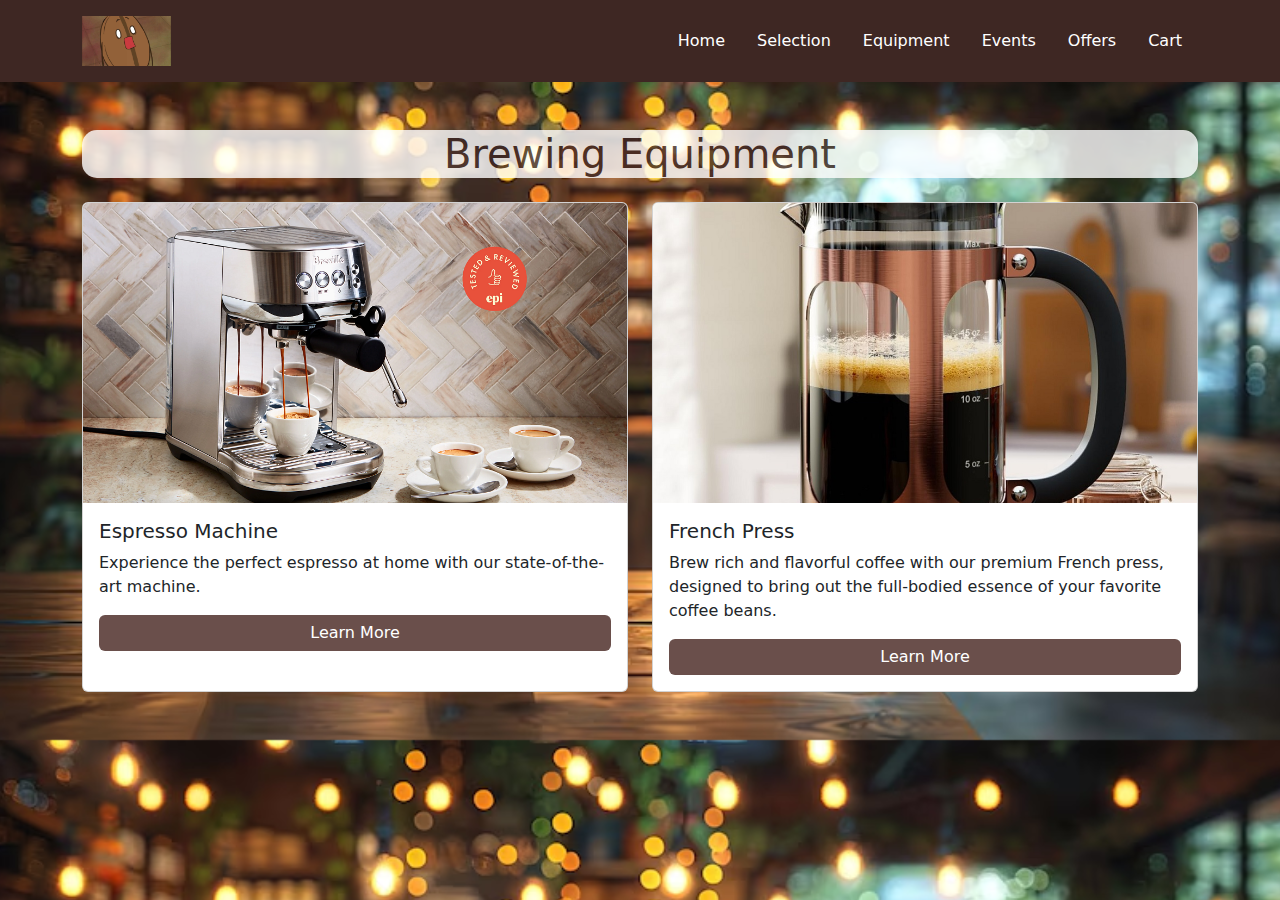
<file: brewing-equipment.html>
<!DOCTYPE html>
<html lang="en">
<head>
    <meta charset="UTF-8">
    <meta name="viewport" content="width=device-width, initial-scale=1.0">
    <title>Brewing Equipment</title>
    <link rel="stylesheet" href="https://cdn.jsdelivr.net/npm/bootstrap@5.3.0/dist/css/bootstrap.min.css">
    <style>
        body {
            background-color: #f5f5f5;
            color: #333;
        }

        header {
            background-color: #3e2723;
            color: white;
        }

        footer {
            background-color: #3e2723;
            color: white;
        }

        .btn-primary {
            background-color: #6a4f4b;
            border: none;
        }

        .btn-primary:hover {
            background-color: #3e2723;
        }

        h1 {
            color: #3e2723;
        }

        .card-img-top {
            width: 100%;
            height: 300px;
            object-fit: cover;
        }
    </style>
</head>
<body style="background-image: url('images/home-background.png'); background-size: cover; background-position: center;"> 
    <header class="py-3">
        <div class="container d-flex justify-content-between align-items-center">
            <img src="images/coffie-shop-logo.jpg" alt="Coffee Shop Logo" class="logo" style="height: 50px;">
            <nav>
                <ul class="nav">
                    <li class="nav-item"><a class="nav-link text-white" href="index.html">Home</a></li>
                    <li class="nav-item"><a class="nav-link text-white" href="coffee-selection.html">Selection</a></li>
                    <li class="nav-item"><a class="nav-link text-white" href="brewing-equipment.html">Equipment</a></li>
                    <li class="nav-item"><a class="nav-link text-white" href="events.html">Events</a></li>
                    <li class="nav-item"><a class="nav-link text-white" href="special-offers.html">Offers</a></li>
                    <li class="nav-item"><a class="nav-link text-white" href="shopping-cart.html">Cart</a></li>
                </ul>
            </nav>
        </div>
    </header>

    <main class="container py-5">
        <h1 class="text-center mb-4" style= "background: white; border: 1px; opacity: 0.8; border-radius: 15px;">Brewing Equipment</h1>
        <div class="row g-4">
            <div class="col-md-6">
                <div class="card h-100">
                    <img src="images/image1.jpg" class="card-img-top" alt="Equipment 1">
                    <div class="card-body">
                        <h5 class="card-title">Espresso Machine</h5>
                        <p class="card-text">Experience the perfect espresso at home with our state-of-the-art machine.</p>
                        <button class="btn btn-primary w-100">Learn More</button>
                    </div>
                </div>
            </div>
            <div class="col-md-6">
                <div class="card h-100">
                    <img src="images/image2.jpg" class="card-img-top" alt="Equipment 2">
                    <div class="card-body">
                        <h5 class="card-title">French Press</h5>
                        <p class="card-text">Brew rich and flavorful coffee with our premium French press, designed to bring out the full-bodied essence of your favorite coffee beans.</p>
                        <button class="btn btn-primary w-100">Learn More</button>
                    </div>
                </div>
            </div>
        </div>
    </main>


</body>
</html>
</file>
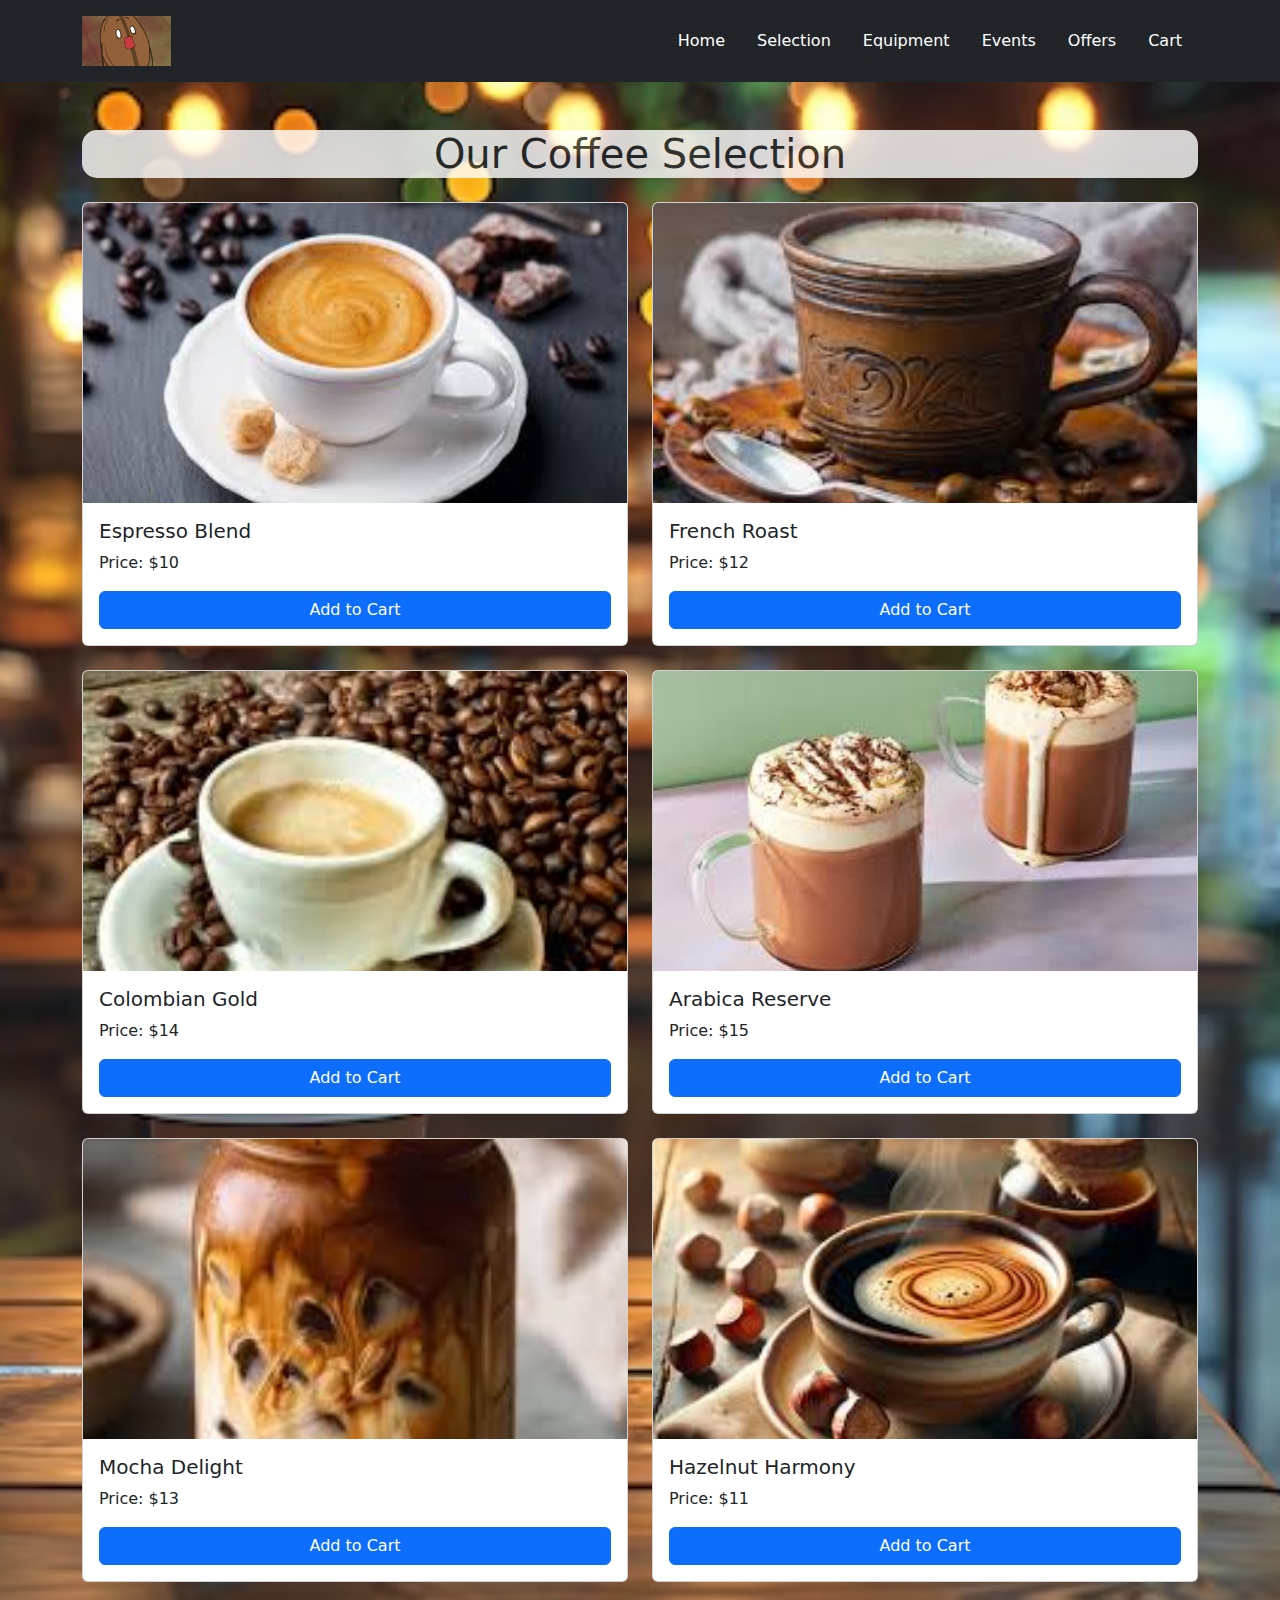
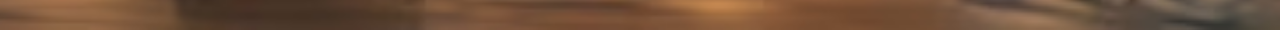
<file: coffee-selection.html>
<!DOCTYPE html>
<html lang="en">
<head>
    <meta charset="UTF-8">
    <meta name="viewport" content="width=device-width, initial-scale=1.0">
    <title>Coffee Selection</title>
    <link rel="stylesheet" href="https://cdn.jsdelivr.net/npm/bootstrap@5.3.0/dist/css/bootstrap.min.css">
    <style>
        .card-img-top {
            width: 100%;
            height: 300px; /* Set consistent height for all images */
            object-fit: cover;
        }
    </style>
</head>
<body style="background-image: url('images/home-background.png'); background-size: cover; background-position: center;">
    <!-- Header -->
    <header class="bg-dark text-white py-3">
        <div class="container d-flex justify-content-between align-items-center">
            <img src="images/coffie-shop-logo.jpg" alt="Coffee Shop Logo" class="logo" style="height: 50px;">
            <nav>
                <ul class="nav">
                    <li class="nav-item"><a class="nav-link text-white" href="index.html">Home</a></li>
                    <li class="nav-item"><a class="nav-link text-white" href="coffee-selection.html">Selection</a></li>
                    <li class="nav-item"><a class="nav-link text-white" href="brewing-equipment.html">Equipment</a></li>
                    <li class="nav-item"><a class="nav-link text-white" href="events.html">Events</a></li>
                    <li class="nav-item"><a class="nav-link text-white" href="special-offers.html">Offers</a></li>
                    <li class="nav-item"><a class="nav-link text-white" href="shopping-cart.html">Cart</a></li>
                </ul>
            </nav>
        </div>
    </header>

    <main class="container py-5">
        <section class="selection">
            <h1 class="text-center mb-4"style= "background: white; border: 1px; opacity: 0.8; border-radius: 15px;">Our Coffee Selection</h1>
            <div class="row g-4">
                <div class="col-md-6">
                    <div class="card h-100">
                        <img src="images/item1.jpeg" class="card-img-top" alt="Item 1">
                        <div class="card-body">
                            <h5 class="card-title">Espresso Blend</h5>
                            <p class="card-text">Price: $10</p>
                            <button class="btn btn-primary w-100" onclick="addToCart('Espresso Blend', 10)">Add to Cart</button>
                        </div>
                    </div>
                </div>
                <div class="col-md-6">
                    <div class="card h-100">
                        <img src="images/item2.jpeg" class="card-img-top" alt="Item 2">
                        <div class="card-body">
                            <h5 class="card-title">French Roast</h5>
                            <p class="card-text">Price: $12</p>
                            <button class="btn btn-primary w-100" onclick="addToCart('French Roast', 12)">Add to Cart</button>
                        </div>
                    </div>
                </div>
                <div class="col-md-6">
                    <div class="card h-100">
                        <img src="images/item3.jpeg" class="card-img-top" alt="Item 3">
                        <div class="card-body">
                            <h5 class="card-title">Colombian Gold</h5>
                            <p class="card-text">Price: $14</p>
                            <button class="btn btn-primary w-100" onclick="addToCart('Colombian Gold', 14)">Add to Cart</button>
                        </div>
                    </div>
                </div>
                <div class="col-md-6">
                    <div class="card h-100">
                        <img src="images/item4.jpeg" class="card-img-top" alt="Item 4">
                        <div class="card-body">
                            <h5 class="card-title">Arabica Reserve</h5>
                            <p class="card-text">Price: $15</p>
                            <button class="btn btn-primary w-100" onclick="addToCart('Arabica Reserve', 15)">Add to Cart</button>
                        </div>
                    </div>
                </div>
                <div class="col-md-6">
                    <div class="card h-100">
                        <img src="images/item5.jpeg" class="card-img-top" alt="Item 5">
                        <div class="card-body">
                            <h5 class="card-title">Mocha Delight</h5>
                            <p class="card-text">Price: $13</p>
                            <button class="btn btn-primary w-100" onclick="addToCart('Mocha Delight', 13)">Add to Cart</button>
                        </div>
                    </div>
                </div>
                <div class="col-md-6">
                    <div class="card h-100">
                        <img src="images/item6.jpeg" class="card-img-top" alt="Item 6">
                        <div class="card-body">
                            <h5 class="card-title">Hazelnut Harmony</h5>
                            <p class="card-text">Price: $11</p>
                            <button class="btn btn-primary w-100" onclick="addToCart('Hazelnut Harmony', 11)">Add to Cart</button>
                        </div>
                    </div>
                </div>
            </div>
        </section>
    </main>



    <script src="script.js"></script>
</body>
</html>
</file>
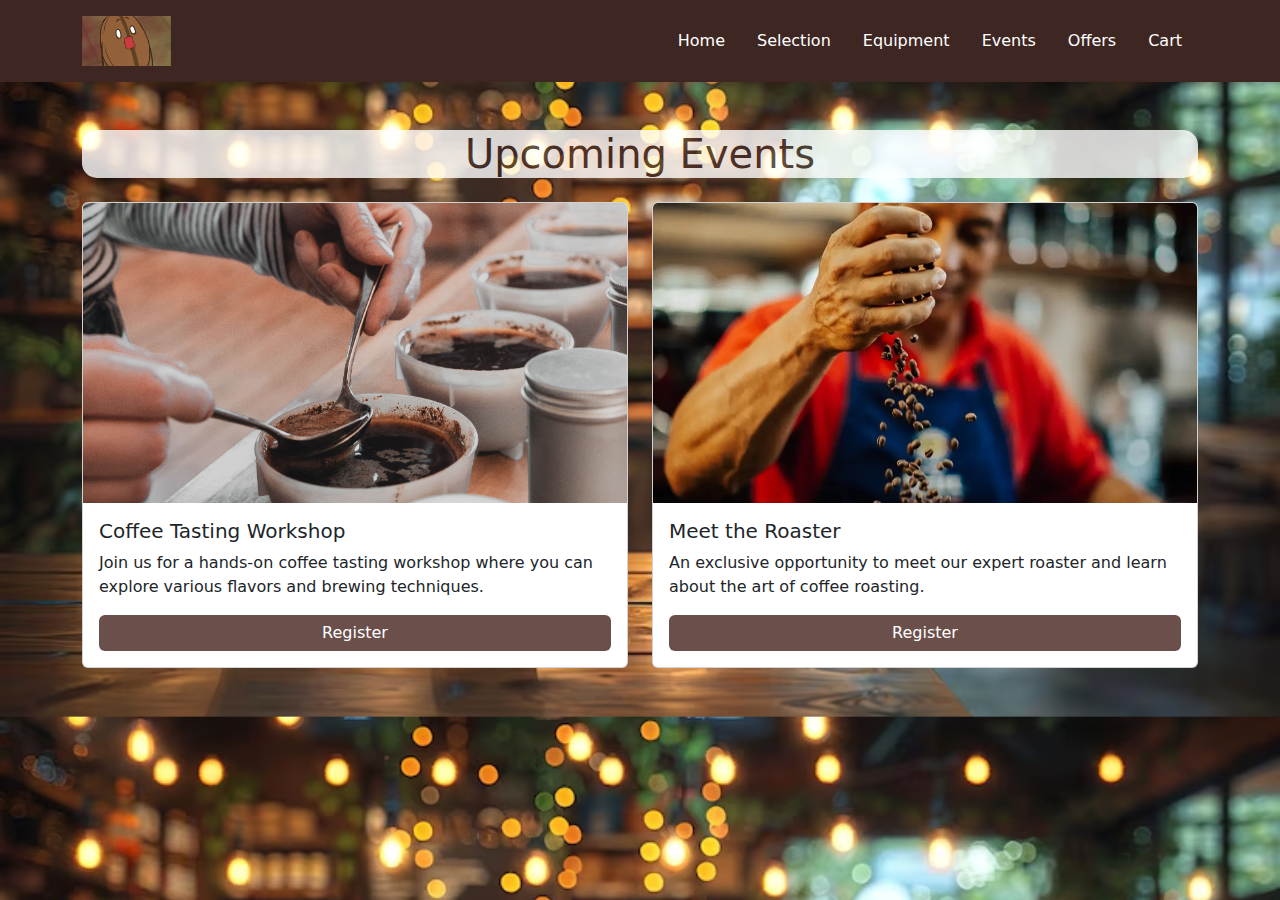
<file: events.html>
<!DOCTYPE html>
<html lang="en">
<head>
    <meta charset="UTF-8">
    <meta name="viewport" content="width=device-width, initial-scale=1.0">
    <title>Events</title>
    <link rel="stylesheet" href="https://cdn.jsdelivr.net/npm/bootstrap@5.3.0/dist/css/bootstrap.min.css">
    <style>
        body {
            background-color: #f5f5f5;
            color: #333;
        }

        header {
            background-color: #3e2723;
            color: white;
        }

        footer {
            background-color: #3e2723;
            color: white;
        }

        .btn-primary {
            background-color: #6a4f4b;
            border: none;
        }

        .btn-primary:hover {
            background-color: #3e2723;
        }

        h1 {
            color: #3e2723;
        }

        .card-img-top {
            width: 100%;
            height: 300px;
            object-fit: cover;
        }
    </style>
</head>
<body style="background-image: url('images/home-background.png'); background-size: cover; background-position: center;">
    <header class="py-3">
        <div class="container d-flex justify-content-between align-items-center">
            <img src="images/coffie-shop-logo.jpg" alt="Coffee Shop Logo" class="logo" style="height: 50px;">
            <nav>
                <ul class="nav">
                    <li class="nav-item"><a class="nav-link text-white" href="index.html">Home</a></li>
                    <li class="nav-item"><a class="nav-link text-white" href="coffee-selection.html">Selection</a></li>
                    <li class="nav-item"><a class="nav-link text-white" href="brewing-equipment.html">Equipment</a></li>
                    <li class="nav-item"><a class="nav-link text-white" href="events.html">Events</a></li>
                    <li class="nav-item"><a class="nav-link text-white" href="special-offers.html">Offers</a></li>
                    <li class="nav-item"><a class="nav-link text-white" href="shopping-cart.html">Cart</a></li>
                </ul>
            </nav>
        </div>
    </header>

    <main class="container py-5">
        <h1 class="text-center mb-4" style= "background: white; border: 1px; opacity: 0.8; border-radius: 15px;">Upcoming Events</h1>
        <div class="row g-4">
            <div class="col-md-6">
                <div class="card h-100">
                    <img src="images/event1.jpg" class="card-img-top" alt="Event 1">
                    <div class="card-body">
                        <h5 class="card-title">Coffee Tasting Workshop</h5>
                        <p class="card-text">Join us for a hands-on coffee tasting workshop where you can explore various flavors and brewing techniques.</p>
                        <button class="btn btn-primary w-100">Register</button>
                    </div>
                </div>
            </div>
            <div class="col-md-6">
                <div class="card h-100">
                    <img src="images/event2.jpg" class="card-img-top" alt="Event 2">
                    <div class="card-body">
                        <h5 class="card-title">Meet the Roaster</h5>
                        <p class="card-text">An exclusive opportunity to meet our expert roaster and learn about the art of coffee roasting.</p>
                        <button class="btn btn-primary w-100">Register</button>
                    </div>
                </div>
            </div>
        </div>
    </main>



</body>
</html>
</file>
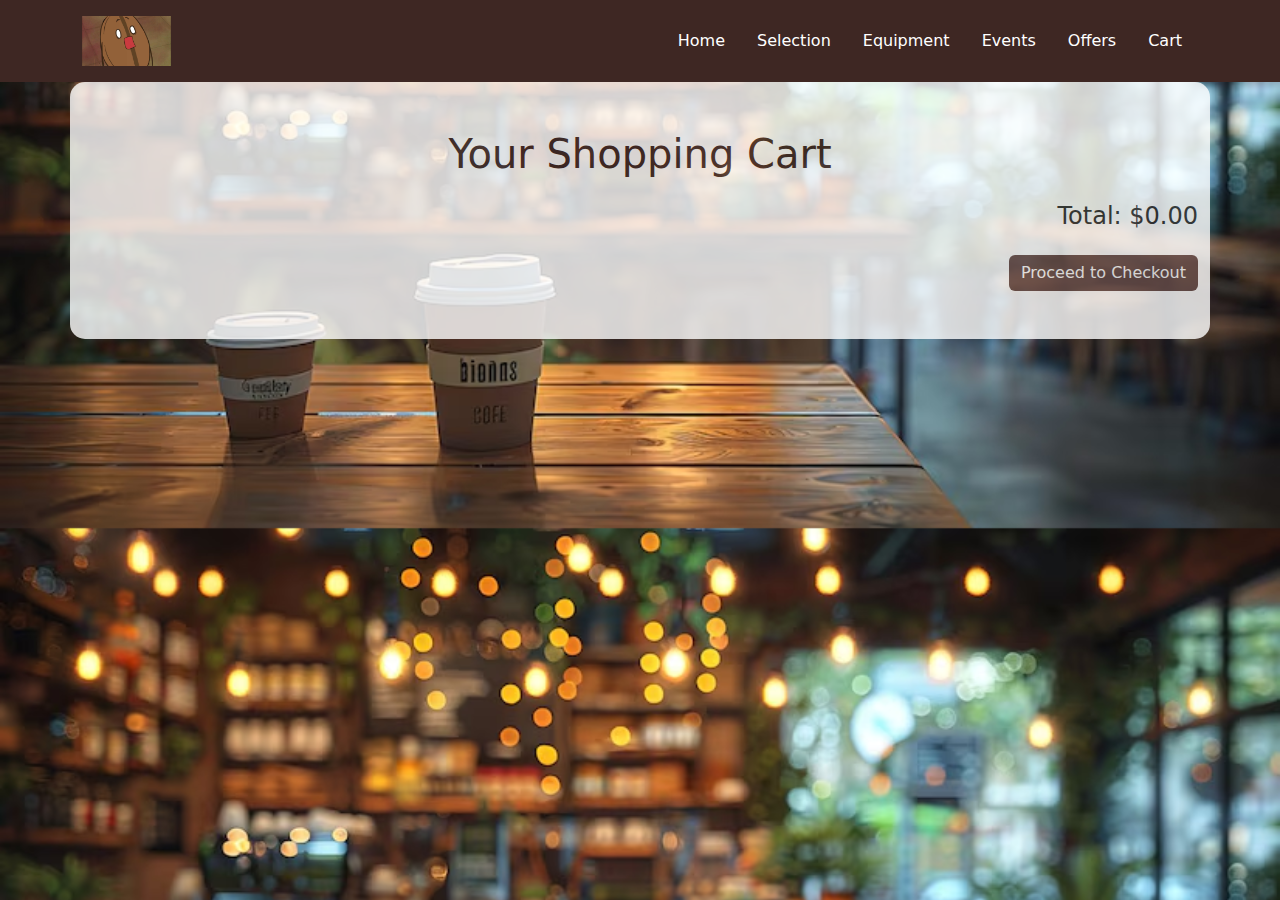
<file: shopping-cart.html>
<!DOCTYPE html>
<html lang="en">
<head>
    <meta charset="UTF-8">
    <meta name="viewport" content="width=device-width, initial-scale=1.0">
    <title>Shopping Cart</title>
    <link rel="stylesheet" href="https://cdn.jsdelivr.net/npm/bootstrap@5.3.0/dist/css/bootstrap.min.css">
    <style>
        body {
            background-color: #f5f5f5;
            color: #333;
        }

        header {
            background-color: #3e2723;
            color: white;
        }

    

        .btn-primary {
            background-color: #6a4f4b;
            border: none;
        }

        .btn-primary:hover {
            background-color: #3e2723;
        }

        .cart-item {
            display: flex;
            justify-content: space-between;
            align-items: center;
            padding: 10px 0;
            border-bottom: 1px solid #ddd;
        }

        h1 {
            color: #3e2723;
        }
    </style>
</head>
<body style="background-image: url('images/home-background.png'); background-size: cover; background-position: center;">
    <header class="py-3">
        <div class="container d-flex justify-content-between align-items-center">
            <img src="images/coffie-shop-logo.jpg" alt="Coffee Shop Logo" class="logo" style="height: 50px;">
            <nav>
                <ul class="nav">
                    <li class="nav-item"><a class="nav-link text-white" href="index.html">Home</a></li>
                    <li class="nav-item"><a class="nav-link text-white" href="coffee-selection.html">Selection</a></li>
                    <li class="nav-item"><a class="nav-link text-white" href="brewing-equipment.html">Equipment</a></li>
                    <li class="nav-item"><a class="nav-link text-white" href="events.html">Events</a></li>
                    <li class="nav-item"><a class="nav-link text-white" href="special-offers.html">Offers</a></li>
                    <li class="nav-item"><a class="nav-link text-white" href="shopping-cart.html">Cart</a></li>
                </ul>
            </nav>
        </div>
    </header>

    <main class="container py-5" style= "background: white; border: 1px; opacity: 0.8; border-radius: 15px;">
        <h1 class="text-center mb-4">Your Shopping Cart</h1>
        <div id="cart-items" class="mb-4">
            <!-- Items will be dynamically added here -->
        </div>
        <div class="text-end">
            <h4>Total: $<span id="cart-total">0</span></h4>
            <button class="btn btn-primary mt-3" onclick="checkout()">Proceed to Checkout</button>
        </div>
    </main>



    <script src="script.js"></script>
</body>
</html>
</file>
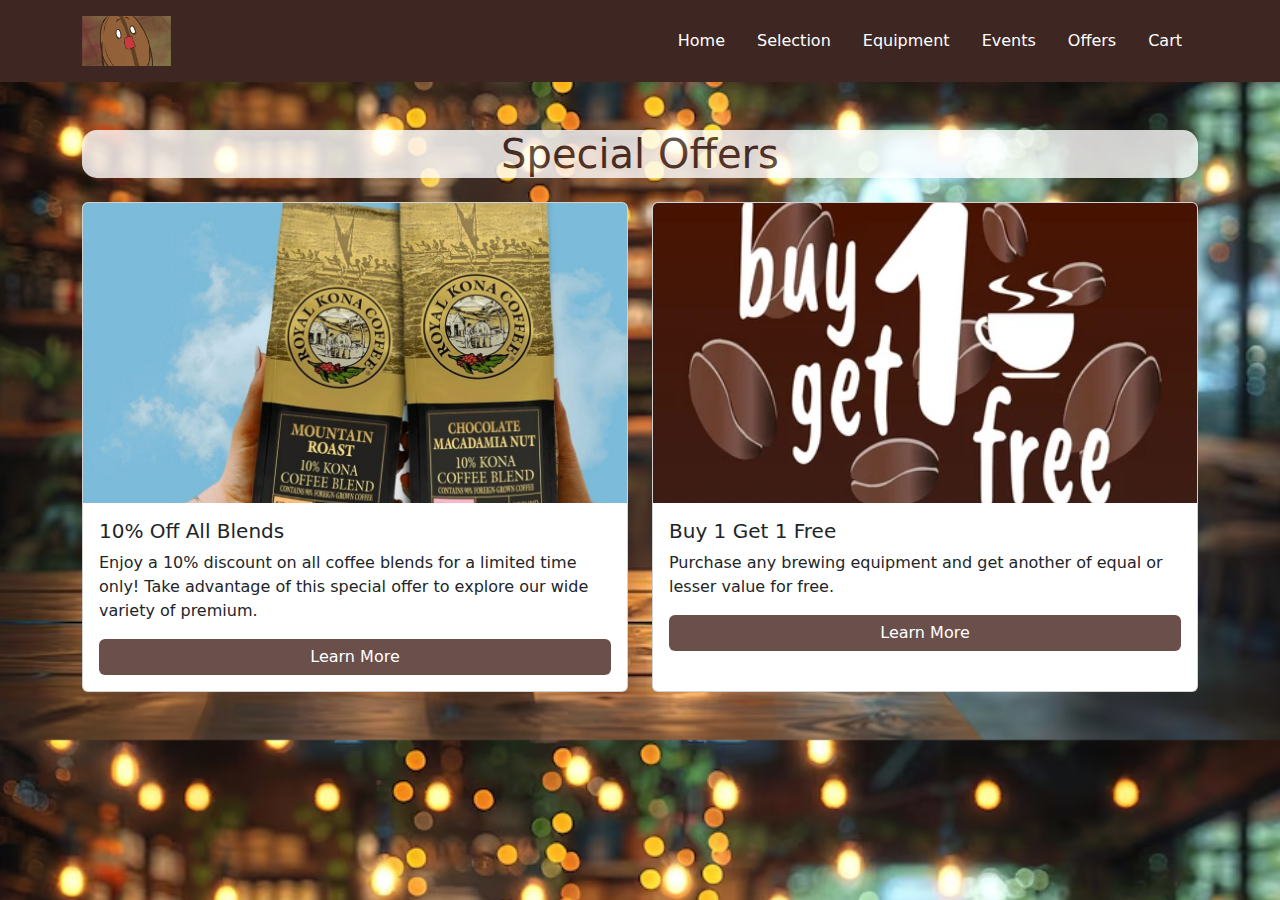
<file: special-offers.html>
<!DOCTYPE html>
<html lang="en">
<head>
    <meta charset="UTF-8">
    <meta name="viewport" content="width=device-width, initial-scale=1.0">
    <title>Special Offers</title>
    <link rel="stylesheet" href="https://cdn.jsdelivr.net/npm/bootstrap@5.3.0/dist/css/bootstrap.min.css">
    <style>
        body {
            background-color: #f5f5f5;
            color: #333;
        }

        header {
            background-color: #3e2723;
            color: white;
        }

        footer {
            background-color: #3e2723;
            color: white;
        }

        .btn-primary {
            background-color: #6a4f4b;
            border: none;
        }

        .btn-primary:hover {
            background-color: #3e2723;
        }

        h1 {
            color: #3e2723;
        }

        .card-img-top {
            width: 100%;
            height: 300px;
            object-fit: cover;
        }
    </style>
</head>
<body style="background-image: url('images/home-background.png'); background-size: cover; background-position: center;">
    <header class="py-3">
        <div class="container d-flex justify-content-between align-items-center">
            <img src="images/coffie-shop-logo.jpg" alt="Coffee Shop Logo" class="logo" style="height: 50px;">
            <nav>
                <ul class="nav">
                    <li class="nav-item"><a class="nav-link text-white" href="index.html">Home</a></li>
                    <li class="nav-item"><a class="nav-link text-white" href="coffee-selection.html">Selection</a></li>
                    <li class="nav-item"><a class="nav-link text-white" href="brewing-equipment.html">Equipment</a></li>
                    <li class="nav-item"><a class="nav-link text-white" href="events.html">Events</a></li>
                    <li class="nav-item"><a class="nav-link text-white" href="special-offers.html">Offers</a></li>
                    <li class="nav-item"><a class="nav-link text-white" href="shopping-cart.html">Cart</a></li>
                </ul>
            </nav>
        </div>
    </header>

    <main class="container py-5">
        <h1 class="text-center mb-4" style= "background: white; border: 1px; opacity: 0.8; border-radius: 15px;">Special Offers</h1>
        <div class="row g-4">
            <div class="col-md-6">
                <div class="card h-100">
                    <img src="images/offer1.jpg" class="card-img-top" alt="Offer 1">
                    <div class="card-body">
                        <h5 class="card-title">10% Off All Blends</h5>
                        <p class="card-text">Enjoy a 10% discount on all coffee blends for a limited time only! Take advantage of this special offer to explore our wide variety of premium.</p>
                        <button class="btn btn-primary w-100">Learn More</button>
                    </div>
                </div>
            </div>
            <div class="col-md-6">
                <div class="card h-100">
                    <img src="images/offer2.jpg" class="card-img-top" alt="Offer 2">
                    <div class="card-body">
                        <h5 class="card-title">Buy 1 Get 1 Free</h5>
                        <p class="card-text">Purchase any brewing equipment and get another of equal or lesser value for free.</p>
                        <button class="btn btn-primary w-100">Learn More</button>
                    </div>
                </div>
            </div>
        </div>
    </main>

</body>
</html>
</file>
